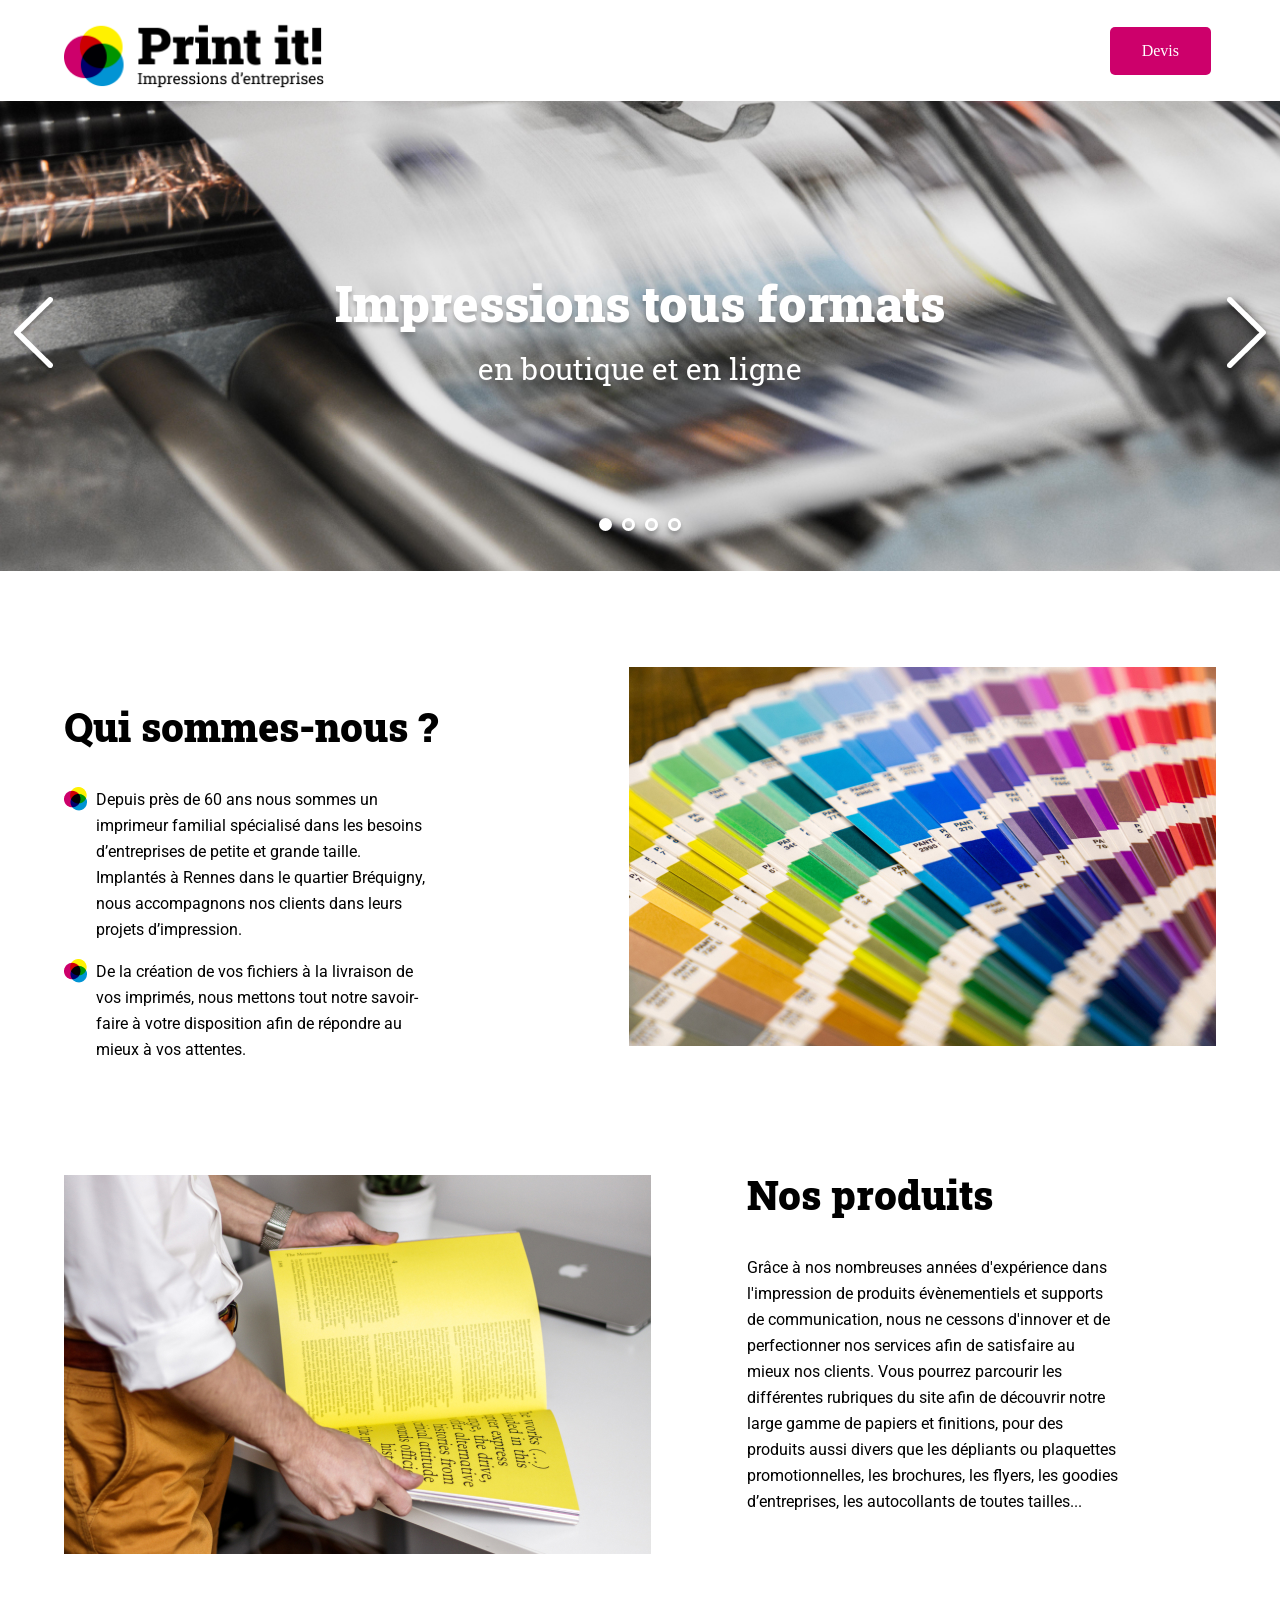
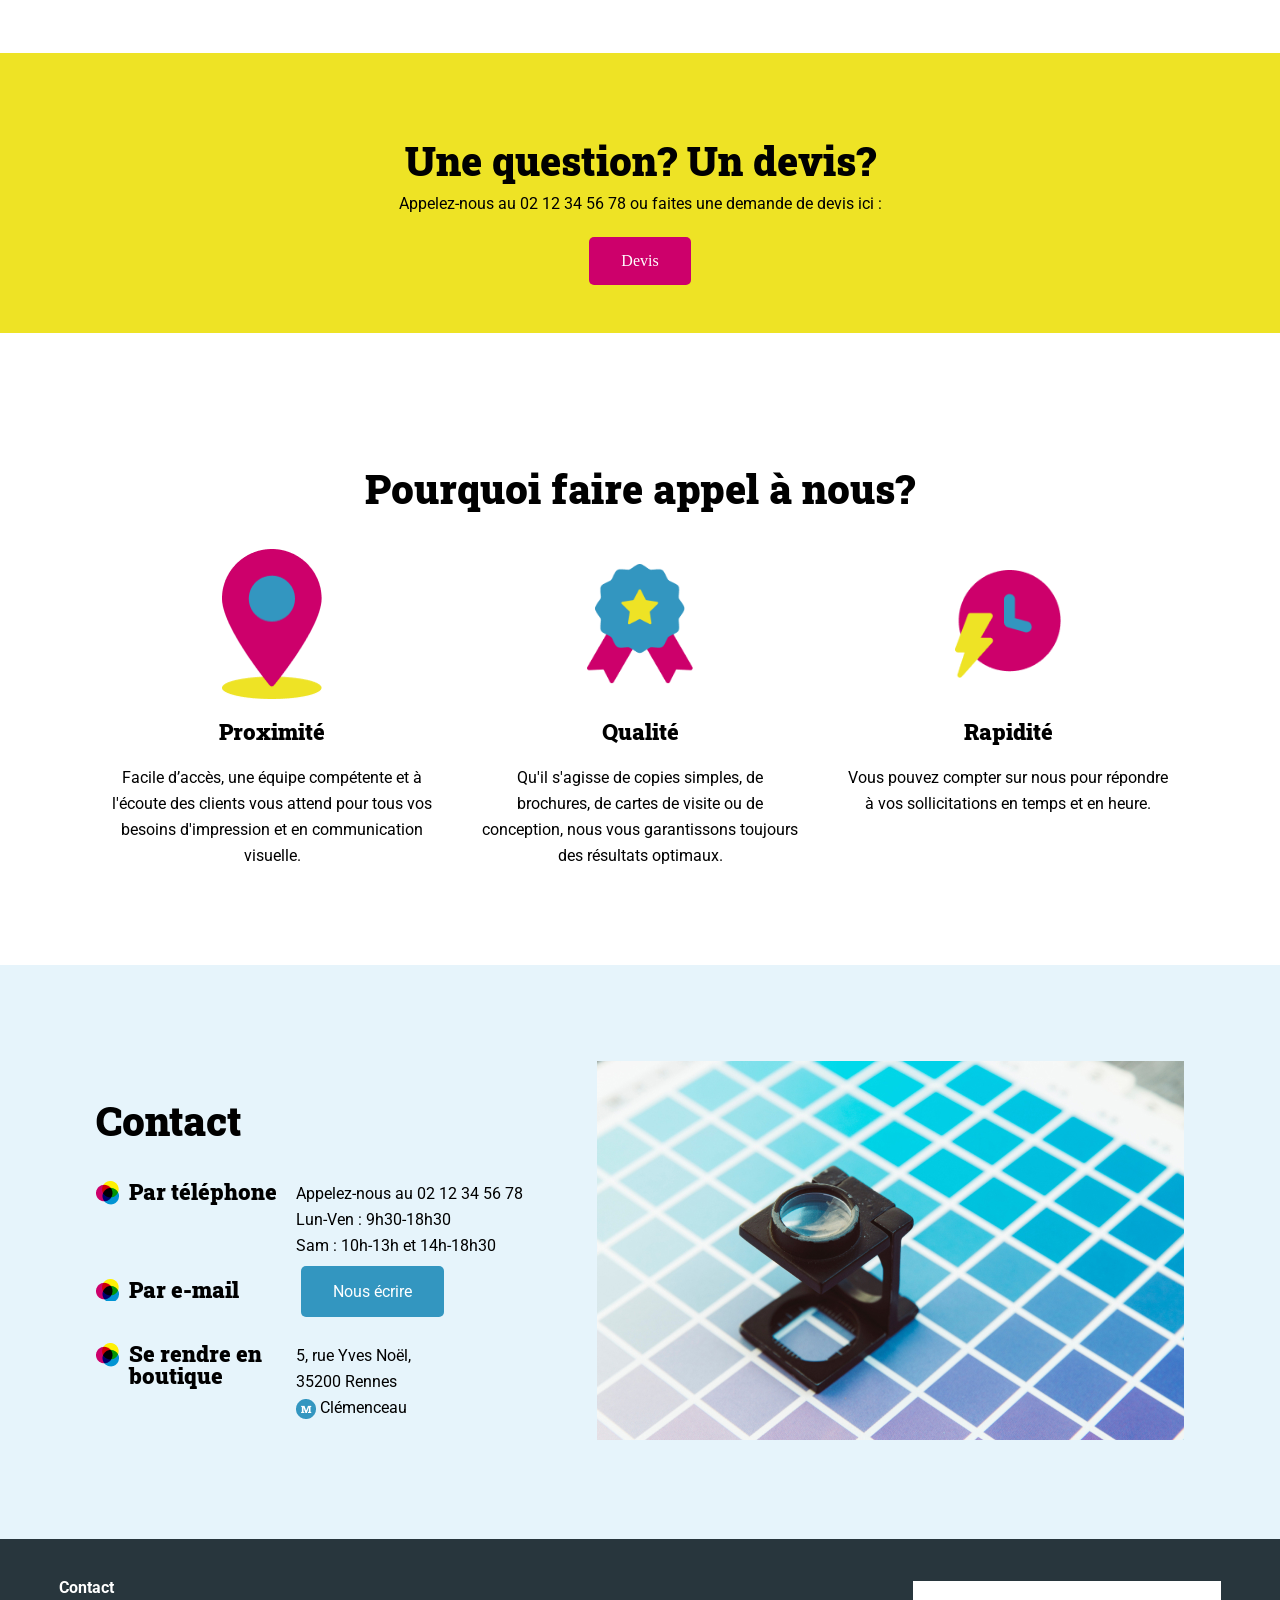
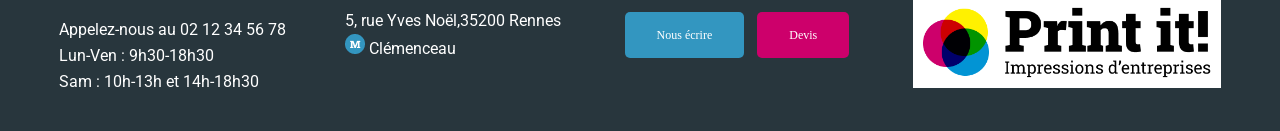
<file: index.html>
<!DOCTYPE html>
<html lang="fr">
<head>
	<meta charset="UTF-8">
	<meta name="viewport" content="width=device-width, initial-scale=1.0">
	<title>Print it ! - Impressions d'entreprise</title>
	<link rel="stylesheet" href="./assets/style.css">
	<link rel="preconnect" href="https://fonts.googleapis.com">
	<link rel="preconnect" href="https://fonts.gstatic.com" crossorigin>
	<link href="https://fonts.googleapis.com/css2?family=Roboto:wght@400;700&family=Roboto+Slab:wght@400;900&display=swap" rel="stylesheet">
	<script src="./assets/script.js" defer></script>
</head>
<body>
<header class="container">
	<h1>
		<img class="logo" src="./assets/images/logo.png" alt="Print it ! Impressions d'entreprises" >
	</h1>
	<a class="btn devis" href="mailto:contact@print-it.tld">Devis</a>
</header>
<main>
	<div id="banner">
		<img class="banner-img" src="./assets/images/slideshow/slide1.jpg" alt="Banner Print-it">
		<img class="arrow arrow_left" id="arrow_left" src="./assets/images/arrow_left.png" alt="arrow_left">
		<img class="arrow arrow_right" id="arrow_right" src="./assets/images/arrow_right.png" alt="arrow_right">
		<p>Impressions tous formats <span>en boutique et en ligne</span></p>
		<div class="dots">
		</div>
	</div>
	<section id="about-us" class="container">
		<div>
			<h2>Qui sommes-nous ?</h2>
			<ul>
				<li>Depuis près de 60 ans nous sommes un imprimeur familial spécialisé dans les besoins d’entreprises de petite et grande taille. Implantés à Rennes dans le quartier Bréquigny, nous accompagnons nos clients dans leurs projets d’impression.</li>
				<li>De la création de vos fichiers à la livraison de vos imprimés, nous mettons tout notre savoir-faire à votre disposition afin de répondre au mieux à vos attentes.</li>
			</ul>
		</div>
		<aside>
			<img src="./assets/images/colors.jpg" alt="palette multicolore">
		</aside>
	</section>
	<section id="products" class="container">
		<div>
			<h2>Nos produits</h2>
			<p>Grâce à nos nombreuses années d'expérience dans l'impression de produits évènementiels et supports de communication, nous ne cessons d'innover et de perfectionner nos services afin de satisfaire au mieux nos clients. Vous pourrez parcourir les différentes rubriques du site afin de découvrir notre large gamme de papiers et finitions, pour des produits aussi divers que les dépliants ou plaquettes promotionnelles, les brochures, les flyers, les goodies d’entreprises, les autocollants de toutes tailles... </p>
		</div>
		<aside>
			<img src="./assets/images/yellow-book.jpg" alt="Imprimeur avec un livre jaune dans les mains">
		</aside>

	</section>
	<section id="question" class="bg-yellow">
		<h2>Une question? Un devis?</h2>
		<p>Appelez-nous au 02 12 34 56 78 ou faites une demande de devis ici :</p>
		<a href="mailto:contact@print-it.tld" class="btn devis">Devis</a>
	</section>
	<section id="why-us" class="container">
		<h2>Pourquoi faire appel à nous?</h2>
		<div>
			<article>
				<img src="./assets/images/proximity-icon.png" alt="Icone Proximité">
				<h3>Proximité</h3>
				<p>Facile d’accès, une équipe compétente et à l'écoute des clients vous attend pour tous vos besoins d'impression et en communication visuelle.</p>
			</article>
			<article>
				<img src="./assets/images/quality-icon.png" alt="Icone Qualité">
				<h3>Qualité</h3>
				<p>Qu'il s'agisse de copies simples, de brochures, de cartes de visite ou de conception, nous vous garantissons toujours des résultats optimaux.</p>
			</article>
			<article>
				<img src="./assets/images/speedy-icon.png" alt="Rapidité Qualité">
				<h3>Rapidité</h3>
				<p>Vous pouvez compter sur nous pour répondre à vos sollicitations en temps et en heure.</p>
			</article>
		</div>
	</section>
	<section id="contact" class="bg-lightblue">
		<div class="container">
			<div>
				<h2>Contact</h2>
				<div>
					<h3>Par téléphone</h3>
					<ul>
						<li>Appelez-nous au 02 12 34 56 78</li>
						<li>Lun-Ven : 9h30-18h30</li>
						<li>Sam : 10h-13h et 14h-18h30</li>
					</ul>
				</div>
				<div>
					<h3>Par e-mail</h3>
					<p>
						<a href="mailto:contact@print-it.tld" class="btn">Nous écrire</a>
					</p>
				</div>
				<div>
					<h3>Se rendre en boutique</h3>
					<p>5, rue Yves Noël,<br>
						35200 Rennes<br>
						<img class="inline-icon" src="./assets/images/metro.png" alt="metro"/> Clémenceau</p>
				</div>
			</div>
			<div>
				<img src="./assets/images/magnifying-glass.jpg" alt="Loupe avec palette bleue">
			</div>

		</div>
	</section>
</main>
<footer>
	<div>
		<p class="footer-contact">Contact</p>
		<ul>
			<li>Appelez-nous au 02 12 34 56 78</li>
			<li>Lun-Ven : 9h30-18h30</li>
			<li>Sam : 10h-13h et 14h-18h30</li>
		</ul>
	</div>
	<div>
		<p>5, rue Yves Noël,35200 Rennes<br>
			<img src="./assets/images/metro.png" alt="metro"/> Clémenceau</p>
	</div>
	<div>
		<a href="mailto:contact@print-it.tld" class="btn">Nous écrire</a>
		<a href="mailto:contact@print-it.tld?subject=Demande&nbsp;de&nbsp;devis" class="btn devis">Devis</a>
	</div>
	<div>
		<img class="footer-logo" src="./assets/images/logo.png" alt="Print it ! Impressions d'entreprises" >
	</div>
</footer>
<script src="./assets/script.js"></script>
</body>
</html>
</file>
<file: assets/style.css>
/* variables declaration */
:root {
	--primary-color: #3396C0;
	--secondary-color: #CD006B;
	--third-color: #EEE325;
}

/* Reset CSS */
* {
	-webkit-box-sizing: border-box;
	-moz-box-sizing: border-box;
	box-sizing: border-box;
}
html, body, div, span, applet, object, iframe,
h1, h2, h3, h4, h5, h6, p, blockquote, pre,
a, abbr, acronym, address, big, cite, code,
del, dfn, em, img, ins, kbd, q, s, samp,
small, strike, strong, sub, sup, tt, var,
b, u, i, center,
dl, dt, dd, ol, ul, li,
fieldset, form, label, legend,
table, caption, tbody, tfoot, thead, tr, th, td,
article, aside, canvas, details, embed,
figure, figcaption, footer, header, hgroup,
menu, nav, output, ruby, section, summary,
time, mark, audio, video {
	margin: 0;
	padding: 0;
	border: 0;
	font: inherit;
	font-size: 100%;
	vertical-align: baseline;
}
/* HTML5 display-role reset for older browsers */
article, aside, details, figcaption, figure,
footer, header, hgroup, menu, nav, section {
	display: block;
}
body {
	line-height: 1;
}
ol, ul {
	list-style: none;
}
blockquote, q {
	quotes: none;
}
blockquote:before, blockquote:after,
q:before, q:after {
	content: none;
}
table {
	border-collapse: collapse;
	border-spacing: 0;
}
section {
	margin-block: 6em;
}
h2 {
	font-family: 'Roboto Slab', sans-serif;
	font-size: 40px;
	font-weight: 900;
	margin-block: 1em;
}
h3{
	font-family: 'Roboto Slab', sans-serif;
	font-size: 22px;
	font-weight: 900;
	margin-block: 1em;
}

p, li {
	font-family: Roboto, sans-serif;
	font-size: 16px;
	line-height: 26px;
}
.container {
	max-width: 1440px;
	margin-inline:auto;
	padding-inline: 5%;
}
header {
	display: flex;
	justify-content: space-between;
	align-items: center;
}
.logo{
	width: 260px;
	margin-block: 10px;
}

.btn {
	background-color: var(--primary-color) ;
	padding: 16px 32px;
	margin-inline:5px;
	border-radius: 5px;
	color: white;
	text-decoration: none;
}
.devis {
	background-color: var(--secondary-color);
}

#banner {
	display: flex;
	flex-direction: column;
	align-items: center;
	justify-content: center;
	width: 100%;
	min-height: 470px;
	position: relative;
}
.banner-img {
	position: absolute;
	width: 100%;
	height: 100%;
	z-index: -1;
	object-fit: cover;
	object-position: center;
}
/* Code CSS en prévision de l'ajout d'un carousel pour la bannière */
/* Gestion des fleches du carrousel */
#banner .arrow {
	position: absolute;
}
#banner .arrow_left {
	left: 10px;
}
#banner .arrow_right {
	right: 10px;
}
/* Gestion des points du carrousel */
.dots {
	position: absolute;
	bottom: 40px;
	display: flex;
}
.dot {
	margin-inline: 5px;
	width: 13px;
	height: 13px;
	background-color: #ffffff00;
	border: 3px solid #fff;
	border-radius: 100%;
	box-shadow: 0 4px 4px rgba(0, 0, 0, 0.25);;
}
.dot_selected {
	background-color: #fff;
}
/* Fin du code CSS pour le carousel */
#banner p {
	font-family: 'Roboto Slab', sans-serif;
	font-weight: 900;
	font-size: 50px;
	line-height: 66px;
	color: white;
	text-shadow: 0 4px 4px rgba(0, 0, 0, 0.25);
	text-align: center;
}
#banner span {
	display: block;
	font-weight: 400;
	font-size: 30px;
}
#about-us {
	display: flex;
}
#about-us article, #about-us aside {
	flex:1;
}
#about-us li {
	background: url("./images/tricolor-icon.png") no-repeat left top;
	font-size: 16px;
	line-height: 26px;
	padding-left:2em;
	width: 65%;
	margin-bottom: 1em;

}

#products {
	display: flex;
	align-items: flex-start;
	flex-direction: row-reverse;
}
#products div, #products aside {
	flex:1;
}
#products div {
	padding: 0 6em;
}
#products h2 {
	margin-top: 0;
}
.bg-yellow {
	background-color: var(--third-color);
}
#question {
	display: flex;
	flex-direction: column;
	align-items: center;
	padding-block: 3em;
}
#question h2 {
	margin-bottom: 10px;
}
#question p {
	margin-bottom: 20px;
}

#why-us {
	display: flex;
	flex-direction: column;
	text-align: center;
}
#why-us > div{
	display: flex;
	justify-content: space-evenly;
}
#why-us article {
	max-width: 320px;
	display: flex;
	flex-direction: column;
}
#why-us img {
	width: 33%;
	height: 150px;
	text-align: center;
	margin-inline: auto;
	margin-block: 0;
	object-fit: contain;
}

.bg-lightblue{
	background-color: #E6F4FB;
}
#contact {
	margin-bottom: 0;
}
#contact article, #contact div {
	flex:1;
}


#contact .container {
	flex-direction: row;
	display: flex;
	padding: 6em ;
}

#contact .container > div > div {
	display: flex;
	padding-bottom: 20px;
}

#contact h3 {
	margin-top: 0;
	background: url("./images/tricolor-icon.png") no-repeat left top;
	padding-left:1.5em;
	width: 200px;
}
.inline-icon {
	vertical-align: middle;
}
footer {
	background-color: #28363D;
	color: white;
	display: flex;
	padding-block: 3em;
	justify-content: space-evenly;
	font-size: 12px;
	align-items: center;
}
footer div {

	position: relative;
}
.footer-logo {
	background-color: white;
	max-width: 308px;
	padding: 10px;
}
.footer-contact {
	margin-bottom: 1em;
	font-weight: 700;
	font-size: 16px;

}

@media all and (max-width: 1250px) {
	#contact > article {
		flex: 2;
	}
}
</file>
